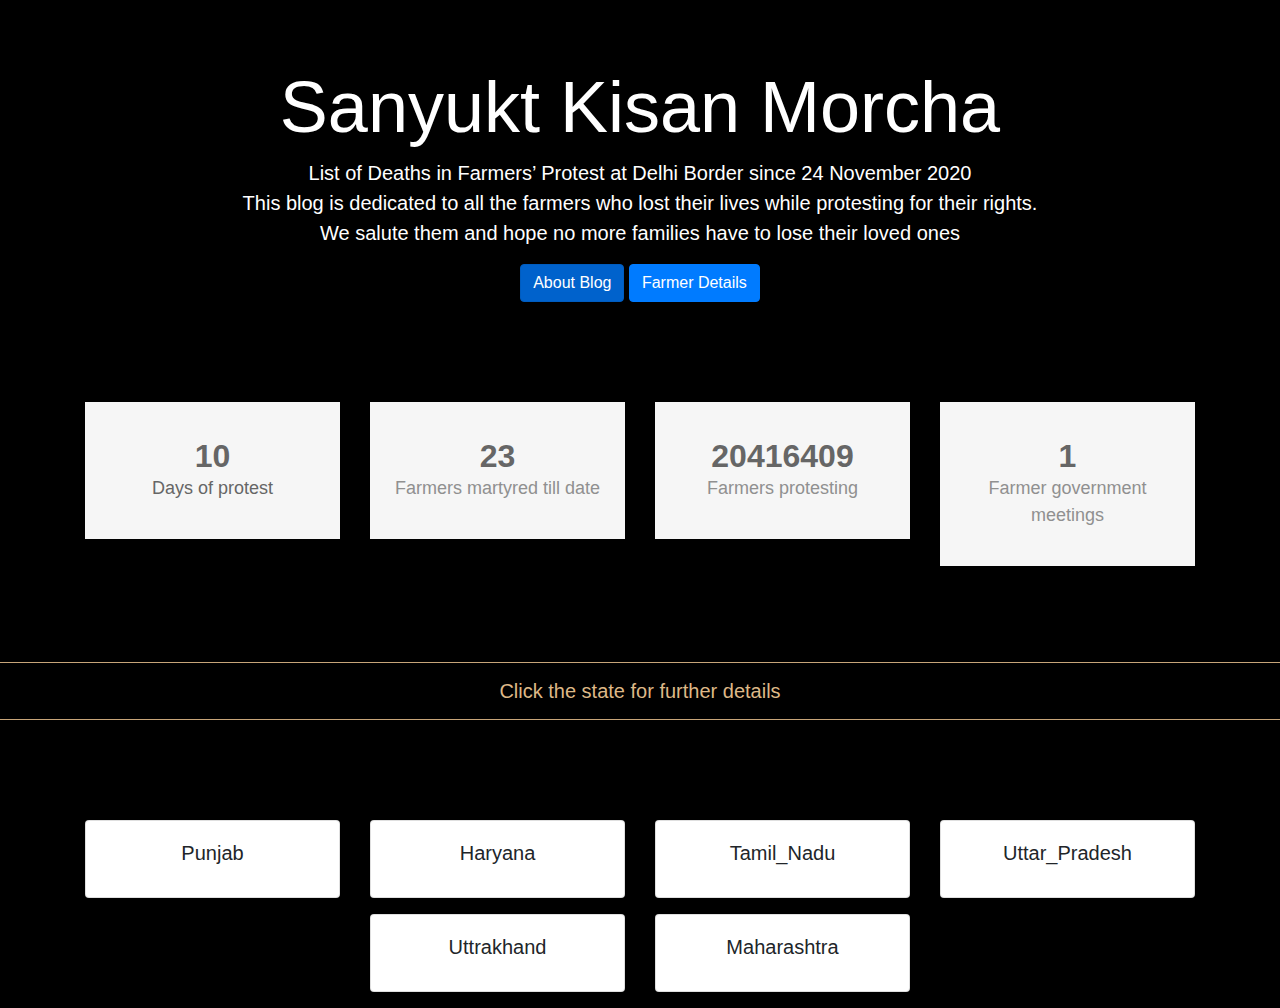
<file: index.html>
<!DOCTYPE html>
<html lang="en">
<head>
  <title>Sanyukt Kisan Morcha</title>
  <meta charset="utf-8">
  <meta name="viewport" content="width=device-width, initial-scale=1">
  <link rel="stylesheet" href="style.css">
  <script type="module" src="index.js"></script>
  <!-- <script src="https://code.jquery.com/jquery-3.1.1.min.js"></script> -->
  <script src="https://code.jquery.com/jquery-3.1.1.min.js"></script>
  <script src="https://cdnjs.cloudflare.com/ajax/libs/popper.js/1.12.9/umd/popper.min.js" integrity="sha384-ApNbgh9B+Y1QKtv3Rn7W3mgPxhU9K/ScQsAP7hUibX39j7fakFPskvXusvfa0b4Q" crossorigin="anonymous"></script>
  <script src="https://maxcdn.bootstrapcdn.com/bootstrap/4.0.0/js/bootstrap.min.js" integrity="sha384-JZR6Spejh4U02d8jOt6vLEHfe/JQGiRRSQQxSfFWpi1MquVdAyjUar5+76PVCmYl" crossorigin="anonymous"></script>
  <link rel="stylesheet" href="https://maxcdn.bootstrapcdn.com/bootstrap/4.0.0/css/bootstrap.min.css" integrity="sha384-Gn5384xqQ1aoWXA+058RXPxPg6fy4IWvTNh0E263XmFcJlSAwiGgFAW/dAiS6JXm" crossorigin="anonymous">
</head>
<body style="background: black;">
     <section id="header" class="jumbotron text-center">
      <div id="header-content">
       <h1 class="display-3"><b>Sanyukt Kisan Morcha</b></h1>
       <p class="lead"><b>List of Deaths in Farmers’ Protest at Delhi Border since 24 November 2020 <br>
        <span>This blog is dedicated to all the farmers who lost their lives while protesting for their rights. <br> 
          We salute them and hope no more families have to lose their loved ones</span>
      </b></p>
      <div class="tab" id="districts">
        <a class="tablinks btn btn-primary active" onclick="selectTab('about')" id="about-btn">About Blog</a>
        <a class="tablinks btn btn-primary" onclick="selectTab('states')" id="states-btn">Farmer Details</a>
      </div>
      </div>
      <!-- Start of counter -->
      <div class="container">
        <div class="row">
            <div class="four col-md-3">
                <div class="counter-box colored"> <i class="fa fa-thumbs-o-up"></i> <span class="counter">114</span>
                    <p>Days of protest</p>
                </div>
            </div>
            <div class="four col-md-3">
                <div class="counter-box"> <i class="fa fa-group"></i> <span class="counter">271</span>
                    <p>Farmers martyred till date</p>
                </div>
            </div>
            <div class="four col-md-3">
                <div class="counter-box"> <i class="fa fa-shopping-cart"></i> <span class="counter">250000000</span>
                    <p>Farmers protesting</p>
                </div>
            </div>
            <div class="four col-md-3">
                <div class="counter-box"> <i class="fa fa-user"></i> <span class="counter">11</span>
                    <p>Farmer government meetings</p>
                </div>
            </div>
        </div>
    </div>

    <script type="text/javascript">
        $('.counter').each(function () {
          $(this).prop('Counter',0).animate({
            Counter: $(this).text()
          }, {
            duration: 4000,
            easing: 'swing',
            step: function (now) {
              $(this).text(Math.ceil(now));
            }
          });
        });
   </script>
    <!-- End of counter -->
  </section>
  
  <!-- Tab content -->
  <div id="about" class="tabcontent"  style="display: none;">
    <h3 style="text-align: center; color: burlywood;">About the blog</h3>
    <p>
      <h6 id="note">
        This blog is created with the sole purpose of recording the deaths of all 
        the farmers or supporters of Famers’ Protest 2020-2021 happening currently at 
        the borders of Delhi, India. This is to remind everyone of the human cost of 
        the protest lest one forgets what this fight is against. This is also to 
        commemorate the participation of these martyrs towards a cause that is bigger 
        than just farmers’ rights and is emerging as a movement for the rights of 
        the entire humanity. I have been assisted by Harinder Happy (resource person) 
        [IG @emptypocketofheart]  and Sajneet Mangat (data visualisation)  
        [IG @womangat] since January 2021 in the maintenance and updating of this list. 
        I will appreciate it if the readers can drop in any data related to 
        deaths at Farmers' Protest that might be missing from this blog 
        or point out erroneous data in the comments. 
      </h6>
      <span id="sub-note">
        Note: The death data is not arranged according to the chronological order. 
        By “Illness” I mean general illness and not covid as most of them have died 
        in hospitals and none of newspaper sources report indicated covid.
        <p>-----Anuroop</p>
      </span>
    </p>
    <hr>
    <h6 id="total-death">Total deaths as noted on 04/03/2021 = 271</h6>
    <h6 id="hash_tag">#FarmersProtest </h6>
    <h6 class="update"><u>UPDATE:</u>  A special portal has been created on <a href="https://atampargas.org/Home/Supportfarmers">here</a> 
      to provide assistance to the families of the deceased through a funding trust and other activities. 
      Do inform the families of these martyrs about it. Information sourced from Punjabi Tribune Newspaper:
      <a href="https://epaper.punjabitribuneonline.com/c/58282210">here</a>
    </h6>
    <h6 class="update"><u>UPDATE:</u> BKU (Chaduni) has claimed to financially help the families of the deceased. 
      If you know anyone from Haryana on this list, ask them to contact at 9896409460 (Jagdeep Singh Aulakh), 
      Karnal District head. Check out following link for further information: 
      <a href="https://timesofindia.indiatimes.com/city/chandigarh/11-farmers-from-haryana-died-during-protests-against-farm-laws/articleshow/80156490.cms ">here</a></h6>
    <div style="color: burlywood;">
    <h5>LIST OF DEATHS BEFORE 24TH OF NOVEMBER 2020</h3>
    <h6>12 Farmers have died by October itself according a report by Wire: the details of which can be followed through this link:
    <a href="https://thewire.in/agriculture/farmers-punjab-protest-central-farm-laws">here</a>
    We are coming up with a new list of deaths that took place before the 24th of November and visual mapping of the entire data.
    Jai Singh Sandhu maintains a memorial page dedicated to these martyrs on Trolley Times and Ghadrwave website at 
    <a href="https://www.trolleytimes.online/martyrs-list">here (trolleytimes)</a> and
    <a href="https://ghadrwave.com/">here (ghadrwave)</a>
    Check out the martyrs’ photos (including those not on the blog) dropbox link on Ghadrwave website : <a href="https://ghadrwave.com/">here</a></h6></div>
  </div>

  <div id="states" class="tabcontent states">
    <hr style="background-color: burlywood;">
    <h5 class="state-header" id="state-header" style="color: burlywood;">Click the state for further details</h5>
    <hr style="background-color: burlywood;">
    <section id="gallery">
      <div class="container">
        <div class="row justify-content-center" id="state-cards">
           
        </div>
      </div>
    </section>
  </div>
</body>
</html>

<script>
  function selectTab(clickName) {
    var i, tabcontent, tablinks;

    tabcontent = document.getElementsByClassName("tabcontent");
    for (i = 0; i < tabcontent.length; i++) {
        tabcontent[i].style.display = "none";
    }

    tablinks = document.getElementsByClassName("tablinks");
    for (i = 0; i < tablinks.length; i++) {
    tablinks[i].className = tablinks[i].className.replace("active", "");
    }
    document.getElementById(clickName).style.display = "block";
    document.getElementById(clickName+'-btn').classList.add("active");
}
</script>
</file>
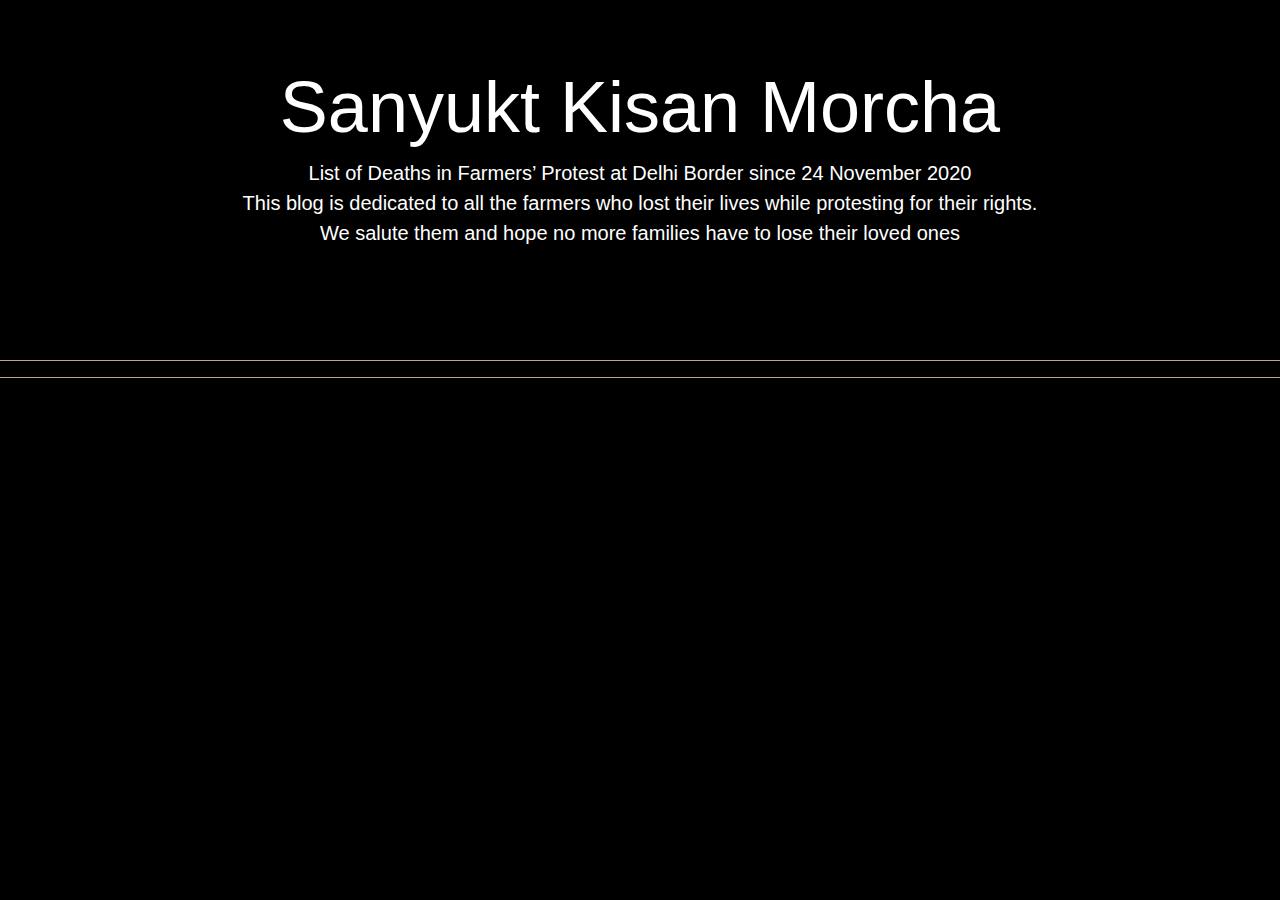
<file: districts.html>
<!DOCTYPE html>
<html lang="en">
<head>
  <title>Sanyukt Kisan Morcha</title>
  <meta charset="utf-8">
  <meta name="viewport" content="width=device-width, initial-scale=1">
  <link rel="stylesheet" href="style.css">
  <script type="module" src="districts.js"></script>
  <script src="https://code.jquery.com/jquery-3.2.1.slim.min.js" integrity="sha384-KJ3o2DKtIkvYIK3UENzmM7KCkRr/rE9/Qpg6aAZGJwFDMVNA/GpGFF93hXpG5KkN" crossorigin="anonymous"></script>
  <script src="https://cdnjs.cloudflare.com/ajax/libs/popper.js/1.12.9/umd/popper.min.js" integrity="sha384-ApNbgh9B+Y1QKtv3Rn7W3mgPxhU9K/ScQsAP7hUibX39j7fakFPskvXusvfa0b4Q" crossorigin="anonymous"></script>
  <script src="https://maxcdn.bootstrapcdn.com/bootstrap/4.0.0/js/bootstrap.min.js" integrity="sha384-JZR6Spejh4U02d8jOt6vLEHfe/JQGiRRSQQxSfFWpi1MquVdAyjUar5+76PVCmYl" crossorigin="anonymous"></script>
  <link rel="stylesheet" href="https://maxcdn.bootstrapcdn.com/bootstrap/4.0.0/css/bootstrap.min.css" integrity="sha384-Gn5384xqQ1aoWXA+058RXPxPg6fy4IWvTNh0E263XmFcJlSAwiGgFAW/dAiS6JXm" crossorigin="anonymous">
</head>
<body style="background: black;">
    <section id="header" class="jumbotron text-center">
        <div id="header-content">
         <h1 class="display-3"><b>Sanyukt Kisan Morcha</b></h1>
         <p class="lead"><b>List of Deaths in Farmers’ Protest at Delhi Border since 24 November 2020 <br>
          <span>This blog is dedicated to all the farmers who lost their lives while protesting for their rights. <br> 
            We salute them and hope no more families have to lose their loved ones</span>
        </b></p>
        </div>
    </section>
    <div id="districts" class="tabcontent districts">
      <hr style="background-color: burlywood;">
      <h5 class="district-header" id="district-header"></h5>
      <hr style="background-color: burlywood;">
        <section id="gallery">
          <div class="container">
            <div class="row justify-content-center" id="district-cards">
               
            </div>
          </div>
        </section>
      </div>
    
</body>
</html>
</file>
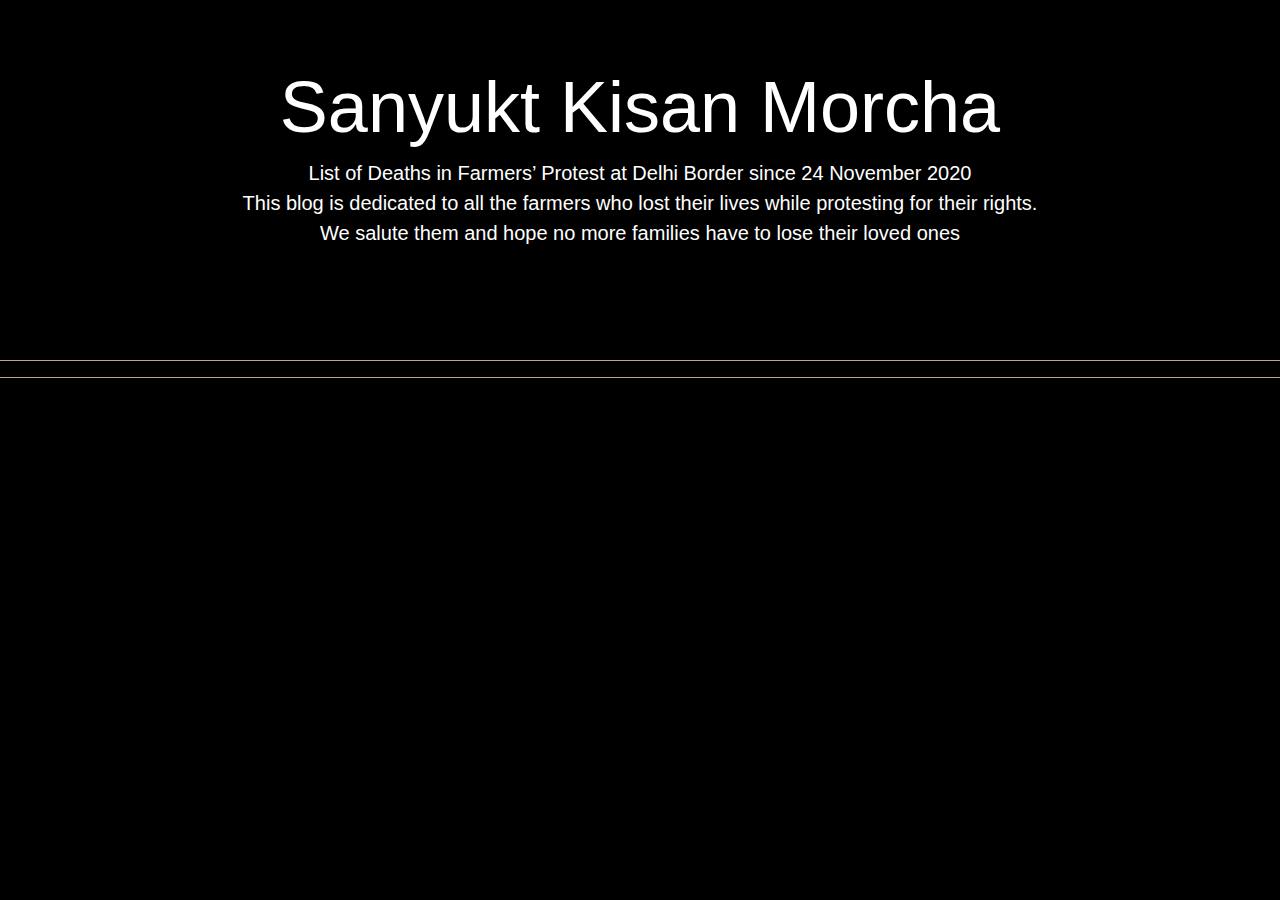
<file: farmers.html>
<!DOCTYPE html>
<html lang="en">
<head>
  <title>Sanyukt Kisan Morcha</title>
  <meta charset="utf-8">
  <meta name="viewport" content="width=device-width, initial-scale=1">
  <link rel="stylesheet" href="style.css">
  <script type="module" src="farmers.js"></script>
  <script src="https://code.jquery.com/jquery-3.2.1.slim.min.js" integrity="sha384-KJ3o2DKtIkvYIK3UENzmM7KCkRr/rE9/Qpg6aAZGJwFDMVNA/GpGFF93hXpG5KkN" crossorigin="anonymous"></script>
  <script src="https://cdnjs.cloudflare.com/ajax/libs/popper.js/1.12.9/umd/popper.min.js" integrity="sha384-ApNbgh9B+Y1QKtv3Rn7W3mgPxhU9K/ScQsAP7hUibX39j7fakFPskvXusvfa0b4Q" crossorigin="anonymous"></script>
  <script src="https://maxcdn.bootstrapcdn.com/bootstrap/4.0.0/js/bootstrap.min.js" integrity="sha384-JZR6Spejh4U02d8jOt6vLEHfe/JQGiRRSQQxSfFWpi1MquVdAyjUar5+76PVCmYl" crossorigin="anonymous"></script>
  <link rel="stylesheet" href="https://maxcdn.bootstrapcdn.com/bootstrap/4.0.0/css/bootstrap.min.css" integrity="sha384-Gn5384xqQ1aoWXA+058RXPxPg6fy4IWvTNh0E263XmFcJlSAwiGgFAW/dAiS6JXm" crossorigin="anonymous">
</head>
<body style="background: black;">
    <section id="header" class="jumbotron text-center">
        <div id="header-content">
         <h1 class="display-3"><b>Sanyukt Kisan Morcha</b></h1>
         <p class="lead"><b>List of Deaths in Farmers’ Protest at Delhi Border since 24 November 2020 <br>
          <span>This blog is dedicated to all the farmers who lost their lives while protesting for their rights. <br> 
            We salute them and hope no more families have to lose their loved ones</span>
        </b></p>
        </div>
    </section>
    
    <div id="farmers" class="tabcontent farmers">
      <hr style="background-color: burlywood;">
      <h5 class="farmer-header" id="farmer-header"></h5>
      <hr style="background-color: burlywood;">
        <section id="gallery">
          <div class="container">
            <div class="row justify-content-center" id="farmer-cards">
               
            </div>
          </div>
        </section>
    </div>

    <div id="myModal" class="modal fade" role="dialog">
    <div class="modal-dialog">
        <div class="modal-content">
        <div class="modal-header">
            <h4 class="modal-title" id="modal-title"></h4>
        </div>
        <div class="modal-body" id="modal-body">
        </div>
        <div class="modal-footer">
            <button type="button" class="btn btn-default" data-dismiss="modal">Close</button>
        </div>
        </div>
    </div>
    </div>
    
</body>
</html>
</file>
<file: style.css>
#header {
  background: url(https://static.toiimg.com/thumb/msid-79653835,width-1200,height-900,resizemode-4/.jpg) center center / cover no-repeat ;
}


#header-content {
  font-weight: bold;
  color: rgb(255, 255, 255);
}

.district {
  display: none;
}

.farmer-img {
  max-width:460px;
  max-height:190px;
  width: auto;
  height: auto;
}

#about {
  margin: 15px;
}

.district-card:hover, .state-card:hover, .farmer-card:hover {
  transform: scale(1.1);
  transition: 0.5s;
}

.card-title {
  text-align: center;
}

.card-body:hover {
  background-color:burlywood; 
}
.card-img {
  opacity: 0.5;
}

.card-img:hover {
  opacity: 1;
  transition: 0.5s;
}

#note, .update {
  color: brown;
}

#sub-note, #hash_tag {
  color: blue;
}

#total-death {
  color: rgb(233, 27, 27)
}

#farmer-header, #district-header, #state-header {
  text-align: center;
}

.container {
    margin-top: 100px
}

.counter-box {
    display: block;
    background: #f6f6f6;
    padding: 40px 20px 37px;
    text-align: center
}

.counter-box p {
    margin: 5px 0 0;
    padding: 0;
    color: #909090;
    font-size: 18px;
    font-weight: 500
}

.counter-box i {
    font-size: 60px;
    margin: 0 0 15px;
    color: #d2d2d2
}

.counter {
    display: block;
    font-size: 32px;
    font-weight: 700;
    color: #666;
    line-height: 28px
}

/* .counter-box.colored {
    background: burlywood;
} */

.counter-box.colored p,
.counter-box.colored i,
.counter-box.colored .counter {
    color: #666
}
</file>
